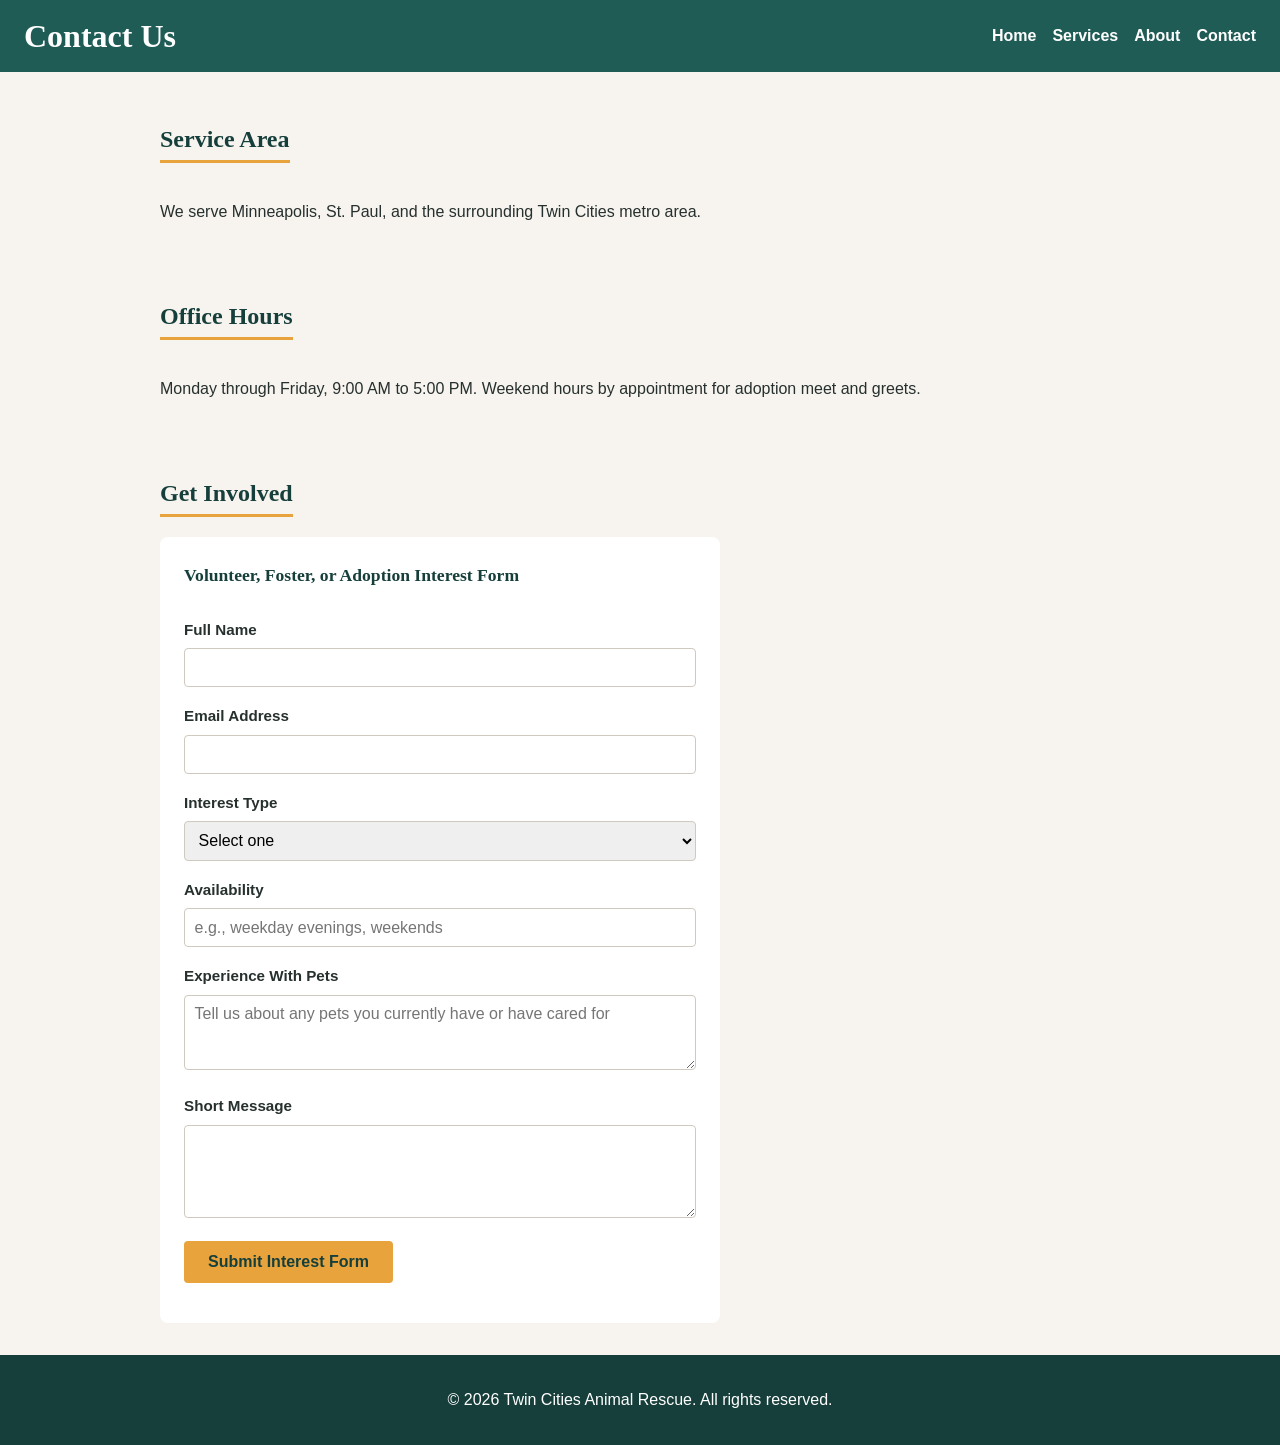
<file: contact.html>
<!DOCTYPE html>
<html lang="en">
<head>
    <meta charset="UTF-8">
    <meta name="viewport" content="width=device-width, initial-scale=1.0">
    <title>Twin Cities Animal Rescue | Contact</title>
    <link rel="stylesheet" href="css/style.css">
</head>
<body>
    <!-- Same shared header/nav structure as every other page. -->
    <header>
    <h1>Contact Us</h1>
    <nav>
        <ul>
            <li><a href="index.html">Home</a></li>
            <li><a href="services.html">Services</a></li>
            <li><a href="about.html">About</a></li>
            <li><a href="contact.html">Contact</a></li>
        </ul>
    </nav>
</header>
<main>
    <section aria-labelledby="location-heading">
        <h2 id="location-heading">Service Area</h2>
        <p>We serve Minneapolis, St. Paul, and the surrounding Twin Cities metro area.</p>
    </section>

    <section aria-labelledby="hours-heading">
        <h2 id="hours-heading">Office Hours</h2>
        <p>Monday through Friday, 9:00 AM to 5:00 PM. Weekend hours by appointment for adoption meet and greets.</p>
    </section>

    <!-- Volunteer/foster/adoption interest form. <fieldset> and <legend>
         group the related inputs for screen readers, and every input
         has a matching <label for="..."> so clicking a label focuses
         its input. action="#" is a placeholder since there's no live
         backend to submit to yet. -->
    <section aria-labelledby="form-heading">
        <h2 id="form-heading">Get Involved</h2>
        <form action="#" method="post" id="interest-form" novalidate>
            <fieldset>
                <legend>Volunteer, Foster, or Adoption Interest Form</legend>

                <p>
                    <label for="name">Full Name</label><br>
                    <input type="text" id="name" name="name" required>
                    <span class="field-error" id="name-error"></span>
                </p>

                <p>
                    <label for="email">Email Address</label><br>
                    <input type="email" id="email" name="email" required>
                    <span class="field-error" id="email-error"></span>

                </p>

                <p>
                    <label for="interest">Interest Type</label><br>
                    <select id="interest" name="interest" required>
                        <option value="">Select one</option>
                        <option value="volunteer">Volunteer</option>
                        <option value="foster">Foster</option>
                        <option value="adoption">Adoption Information</option>
                    </select>
                </p>

                <p>
                    <label for="availability">Availability</label><br>
                    <input type="text" id="availability" name="availability" placeholder="e.g., weekday evenings, weekends" required>
                </p>

                <p>
                    <label for="experience">Experience With Pets</label><br>
                    <textarea id="experience" name="experience" rows="3" placeholder="Tell us about any pets you currently have or have cared for"></textarea>
                </p>

                <p>
                    <label for="message">Short Message</label><br>
                    <textarea id="message" name="message" rows="4"></textarea>
                </p>

                <p>
                    <button type="submit">Submit Interest Form</button>
                </p>
                <p id="form-success" class="form-success" role="status"></p>
            </fieldset>
        </form>
    </section>
</main>
<footer>
    <p>&copy; 2026 Twin Cities Animal Rescue. All rights reserved.</p>
</footer>
<script src="js/script.js"></script>
</body>
</html>
</file>
<file: css/style.css>
/* =========================================================
   DESIGN TOKENS
   All colors and fonts are defined once here as variables,
   then reused everywhere below. Changing the palette or
   fonts for the whole site only ever means editing this
   block, not hunting through every rule.
   ========================================================= */
:root {
  --color-teal: #1F5C56;       /* primary brand color: header, nav, card accents */
  --color-teal-dark: #163f3b;  /* darker teal: headings, footer, form legend text */
  --color-amber: #E8A33D;      /* accent color: links, hover states, buttons, highlights */
  --color-paper: #F7F4EF;      /* off-white page background, softer than pure white */
  --color-charcoal: #26302E;   /* body text color, high contrast against paper */

  --font-heading: Georgia, serif;    /* headings only, for visual hierarchy */
  --font-body: Arial, sans-serif;    /* body text, labels, and nav for readability */
}

/* =========================================================
   BASE TYPOGRAPHY
   Sets the default look of the page before any
   component-specific styling is applied.
   ========================================================= */
body {
  margin: 0;                 /* remove browser's default page margin */
  font-family: var(--font-body);
  font-size: 1rem;
  line-height: 1.6;          /* generous line spacing keeps paragraphs easy to read */
  color: var(--color-charcoal);
  background-color: var(--color-paper);
}

h1,
h2,
h3 {
  font-family: var(--font-heading);
  color: var(--color-teal-dark);
  line-height: 1.25;
}

a {
  color: var(--color-teal-dark);
}

a:hover {
  color: var(--color-amber); /* amber hover signals interactivity without a full color swap */
}

/* =========================================================
   HEADER & NAV
   Mobile-first: nav links sit in a row via Flexbox, but the
   header itself stacks title-above-nav until the media query
   at the bottom gives it room to sit side by side.
   ========================================================= */
header {
  background-color: var(--color-teal);
  color: #fff;
  padding: 1rem 1.5rem;
}

header h1 {
  color: #fff;
  margin: 0 0 0.75rem 0;
}

header nav ul {
  list-style: none;   /* remove default bullets, this is a nav, not a list */
  margin: 0;
  padding: 0;
  display: flex;       /* lay nav items out horizontally instead of stacked */
  gap: 1rem;
}

header nav a {
  color: #fff;
  text-decoration: none;
  font-weight: bold;
}

header nav a:hover {
  color: var(--color-amber);
}

/* =========================================================
   MAIN LAYOUT
   Centers page content and caps its width so lines of text
   don't stretch uncomfortably wide on large monitors.
   Flexbox column + gap handles consistent spacing between
   sections without manually setting margin on each one.
   ========================================================= */
main {
  max-width: 60rem;
  margin: 0 auto;      /* center the content horizontally */
  padding: 2rem 1.5rem;
  display: flex;
  flex-direction: column;
  gap: 2.5rem;
}

footer {
  background-color: var(--color-teal-dark);
  color: #fff;
  text-align: center;
  padding: 1rem;
}

/* =========================================================
   IMPACT STATS (Home page)
   Targets the "Our Impact" list specifically via its
   aria-labelledby attribute, reusing an accessibility hook
   that already existed instead of adding an extra class.
   Turns plain bullet points into bordered stat cards.
   ========================================================= */
section[aria-labelledby="impact-heading"] ul {
  list-style: none;
  margin: 0;
  padding: 0;
  display: flex;
  flex-direction: column;   /* stacked by default; media query switches this to a row */
  gap: 0.75rem;
}

section[aria-labelledby="impact-heading"] li {
  background-color: #fff;
  border-left: 5px solid var(--color-amber);  /* amber accent draws the eye to each stat */
  padding: 0.75rem 1rem;
  border-radius: 6px;
}

/* =========================================================
   VOLUNTEER ROLE CARDS (Services page)
   Same card pattern as the impact stats, but with a
   top border in teal instead of a left border in amber,
   so the two card styles feel related but distinct.
   ========================================================= */
section[aria-labelledby="volunteer-heading"] ul {
  list-style: none;
  margin: 0;
  padding: 0;
  display: flex;
  flex-direction: column;
  gap: 0.75rem;
}

section[aria-labelledby="volunteer-heading"] li {
  background-color: #fff;
  padding: 0.75rem 1rem;
  border-radius: 6px;
  border-top: 4px solid var(--color-teal);
}

/* Applied by JavaScript when a volunteer role card is clicked.
   Switches the top border to amber and tints the background
   so a selected card is visually distinct from an unselected one. */
section[aria-labelledby="volunteer-heading"] li.selected {
  border-top-color: var(--color-amber);
  background-color: #fdf1de;
}

/* =========================================================
   CONTACT FORM
   Wraps the form in a white card and cleans up default
   browser styling on fieldset/legend so the required
   accessibility markup doesn't look like an ugly gray box.
   ========================================================= */
form {
  background-color: #fff;
  padding: 1.5rem;
  border-radius: 8px;
  max-width: 32rem;
}

/* Error text shown by JavaScript next to an invalid form field.
   Red is used here specifically as a validation signal, separate
   from the site's teal/amber palette used everywhere else. */
.field-error {
  display: block;
  color: #b3261e;
  font-size: 0.85rem;
  margin-top: 0.3rem;
}

/* Confirmation text shown by JavaScript after a valid submission.
   Green signals success, distinct from the red used for field errors. */
.form-success {
  color: #2e7d32;
  font-weight: bold;
  margin-top: 0.5rem;
}

fieldset {
  border: none;    /* keep the fieldset for accessibility, hide its default border */
  padding: 0;
  margin: 0;
}

legend {
  font-family: var(--font-heading);
  font-weight: bold;
  font-size: 1.1rem;
  color: var(--color-teal-dark);
  margin-bottom: 0.75rem;
  padding: 0;
}

label {
  font-weight: bold;
  font-size: 0.95rem;
}

input,
select,
textarea {
  width: 100%;
  font-family: var(--font-body);
  font-size: 1rem;
  padding: 0.6rem;
  margin-top: 0.35rem;
  border: 1px solid #cfc9bf;
  border-radius: 4px;
  box-sizing: border-box;  /* padding counts inside the declared width, prevents overflow */
}

button[type="submit"] {
  background-color: var(--color-amber);
  color: var(--color-teal-dark);
  border: none;
  font-weight: bold;
  font-size: 1rem;
  padding: 0.75rem 1.5rem;
  border-radius: 4px;
  cursor: pointer;
}

/* =========================================================
   RESPONSIVE MEDIA QUERY
   Mobile-first means everything above this point is the
   base/small-screen layout. Everything inside this block
   only applies once the viewport is at least 700px wide,
   layering on a wider layout without breaking the mobile one.
   ========================================================= */
@media (min-width: 700px) {
  header {
    display: flex;
    align-items: center;
    justify-content: space-between;  /* title on the left, nav on the right */
  }

  header h1 {
    margin: 0;
  }

  section[aria-labelledby="impact-heading"] ul {
    flex-direction: row;   /* stat cards go from stacked to side by side */
  }

  section[aria-labelledby="impact-heading"] li {
    flex: 1;                /* each card shares the row equally */
  }

  section[aria-labelledby="volunteer-heading"] ul {
    flex-direction: row;
    flex-wrap: wrap;        /* allow cards to drop to a new line instead of squeezing into one row */
  }

  section[aria-labelledby="volunteer-heading"] li {
    flex: 1 1 calc(50% - 0.75rem);  /* two cards per row instead of four in one line */
  }
}

/* =========================================================
   FINAL POLISH
   Small accessibility and visual-hierarchy details layered
   on last: amber underlines on links, a visible focus state
   for keyboard navigation, and an accent underline on
   section headings.
   ========================================================= */
a {
  text-decoration-color: var(--color-amber);
  text-decoration-thickness: 2px;
}

input:focus,
select:focus,
textarea:focus,
a:focus,
button:focus {
  outline: 3px solid var(--color-amber);  /* visible focus ring for keyboard users tabbing through the page */
  outline-offset: 2px;
}

h2 {
  border-bottom: 3px solid var(--color-amber);
  padding-bottom: 0.4rem;
  display: inline-block;   /* underline only spans the heading text, not the full width */
}
</file>
